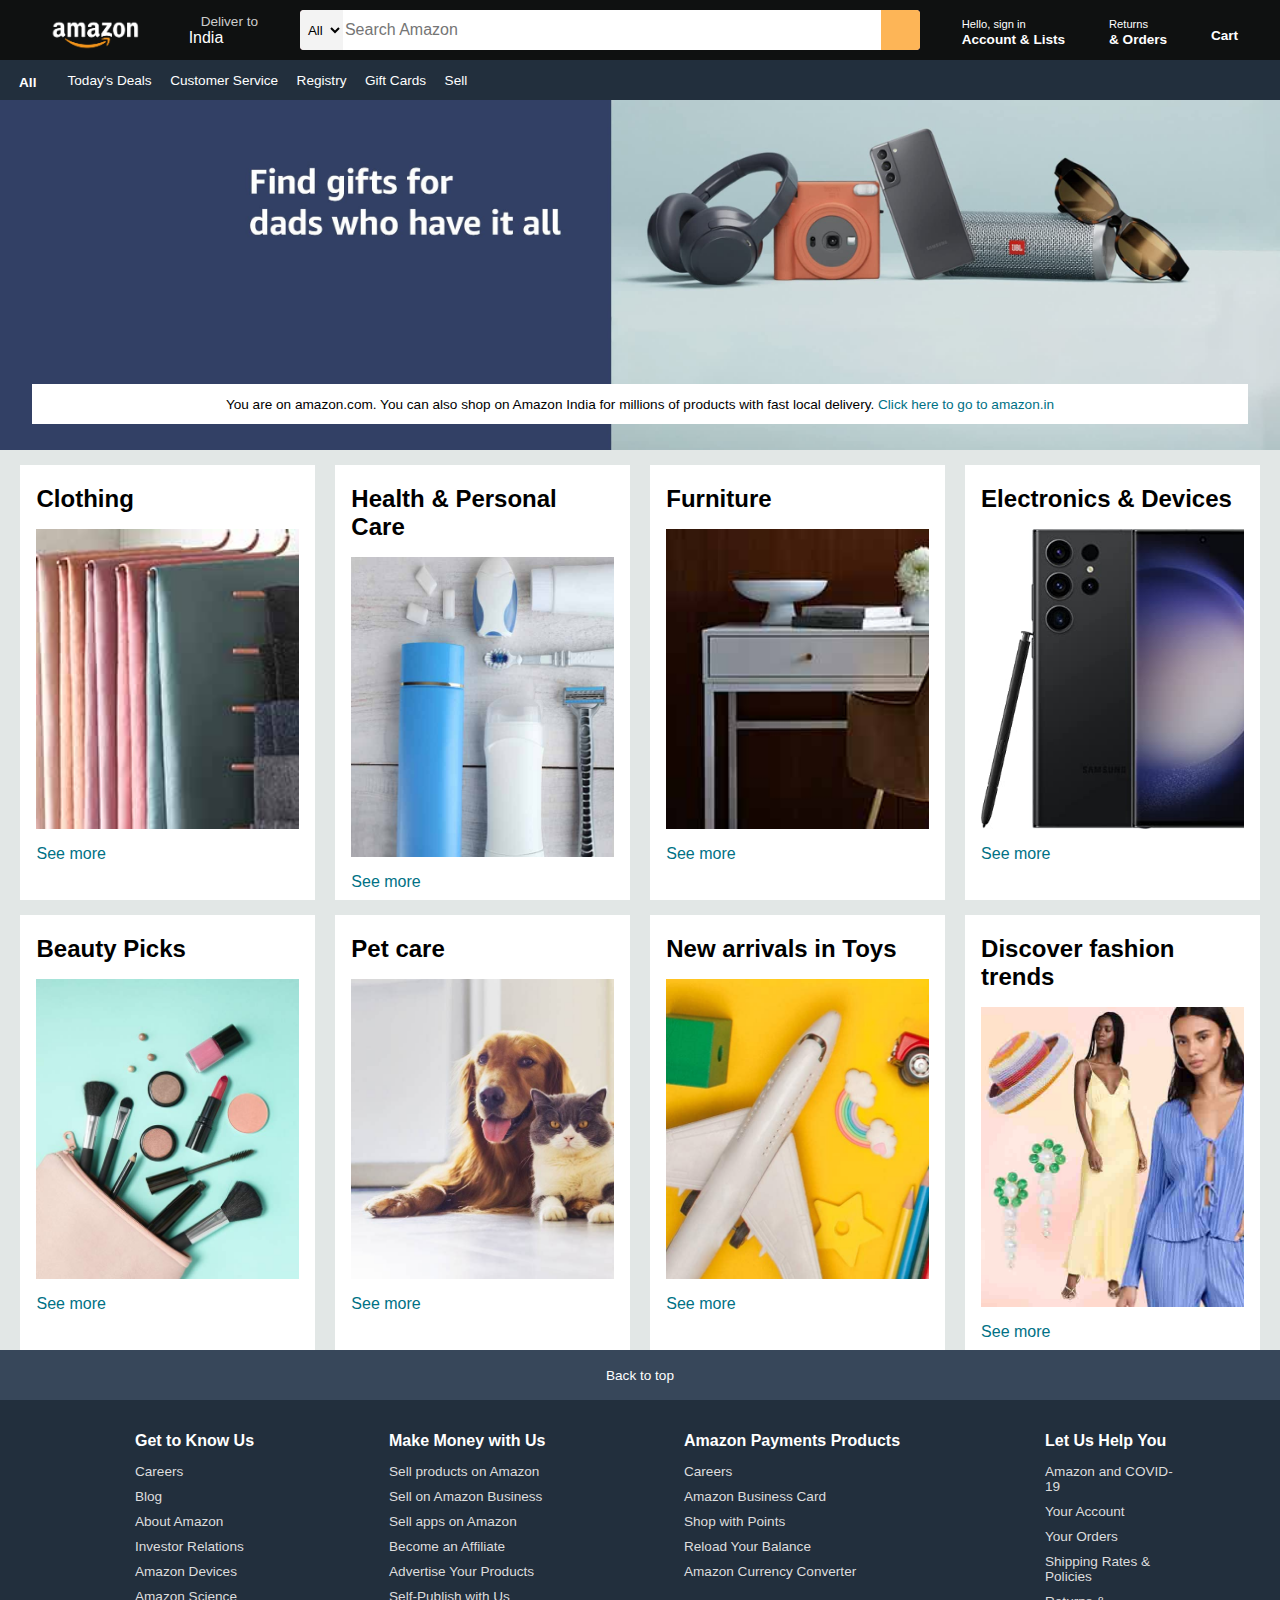
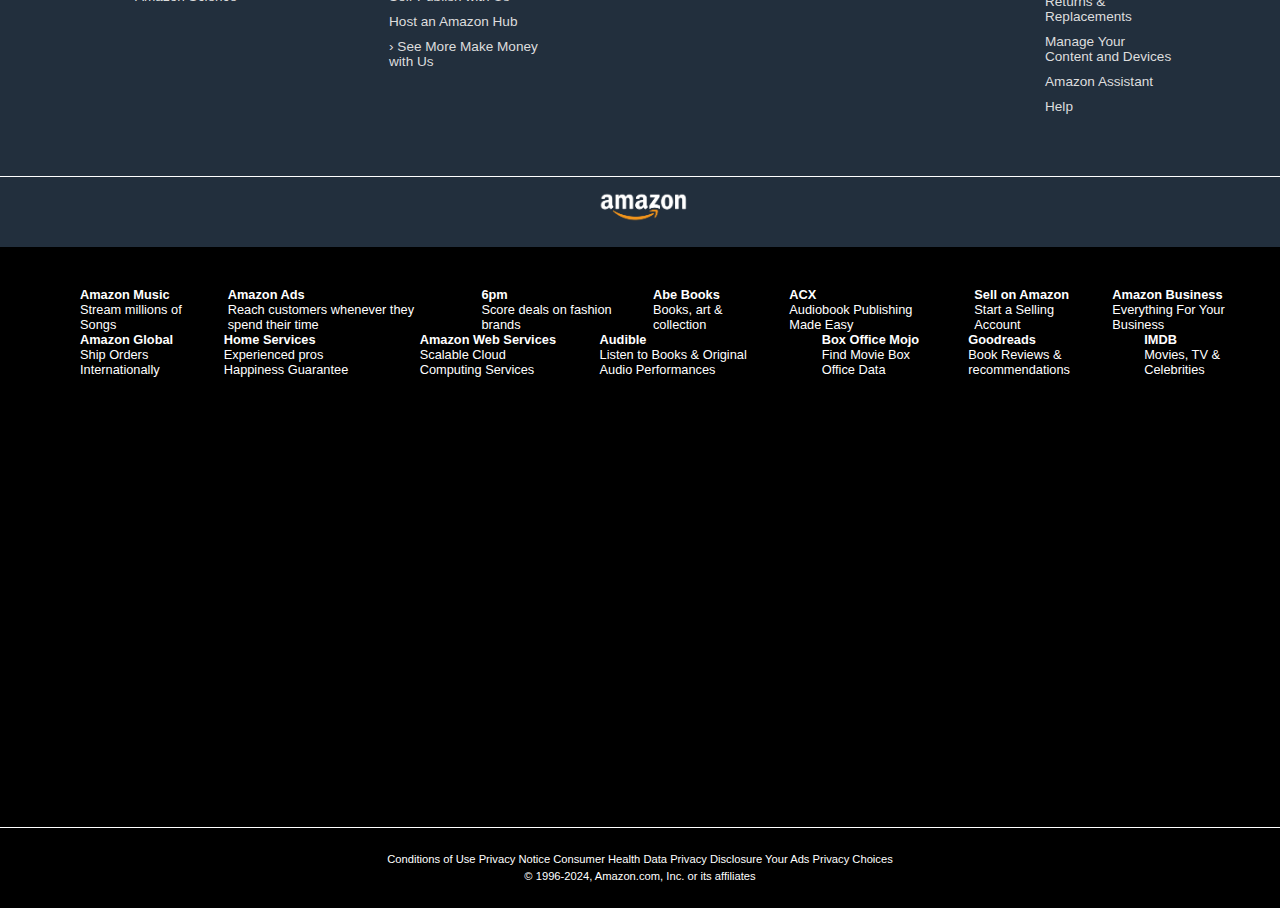
<file: index.html>
<!DOCTYPE html>
<html lang="en">
  <head>
    <meta charset="UTF-8" />
    <meta name="viewport" content="width=device-width, initial-scale=1.0" />
    <title>Document</title>
    <link rel="stylesheet" href="style.css" />
    <link
      rel="stylesheet"
      href="https://cdnjs.cloudflare.com/ajax/libs/font-awesome/6.5.2/css/all.min.css"
      integrity="sha512-SnH5WK+bZxgPHs44uWIX+LLJAJ9/2PkPKZ5QiAj6Ta86w+fsb2TkcmfRyVX3pBnMFcV7oQPJkl9QevSCWr3W6A=="
      crossorigin="anonymous"
      referrerpolicy="no-referrer"
    />
  </head>
  <body>
    <header>
      <div class="navbar">
        <div class="nav-logo border">
          <div class="logo"></div>
        </div>

        <div class="nav-address border">
          <p class="add-1">Deliver to</p>
          <div class="add-icon">
            <i class="fa-solid fa-location-dot"></i>
            <p class="add-2">India</p>
          </div>
        </div>

        <div class="nav-search">
          <select class="select-all">
            <option>All</option>
          </select>
          <input class="search-box" type="text" placeholder="Search Amazon" />
          <div class="search-icon">
            <i class="fa-solid fa-magnifying-glass"></i>
          </div>
        </div>

        <div class="nav-signin border">
          <p><span>Hello, sign in</span></p>
          <p class="nav-2">Account & Lists</p>
        </div>

        <div class="nav-return border">
          <p><span>Returns</span></p>
          <p class="nav-2">& Orders</p>
        </div>

        <div class="cart border">
          <i class="fa-solid fa-cart-shopping"></i>
          Cart
        </div>
      </div>

      <div class="panel">
        <div class="panel-all border">
          <i class="fa-solid fa-bars"></i>
          All
        </div>

        <div class="panel-option">
          <p class="border">Today's Deals</p>
          <p class="border">Customer Service</p>
          <p class="border">Registry</p>
          <p class="border">Gift Cards</p>
          <p class="border">Sell</p>
        </div>

        <div class="empty"></div>
      </div>
    </header>

    <div class="hero">
      <div class="hero-msg">
        <p>
          You are on amazon.com. You can also shop on Amazon India for millions
          of products with fast local delivery.
          <a>Click here to go to amazon.in</a>
        </p>
      </div>
    </div>

    <div class="shop-section">
      <div class="box">
        <div class="box-content">
          <h2>Clothing</h2>
          <div
            class="box-img"
            style="background-image: url('box1_image.jpg')"
          ></div>
          <p>See more</p>
        </div>
      </div>

      <div class="box">
        <div class="box-content">
          <h2>Health & Personal Care</h2>
          <div
            class="box-img"
            style="background-image: url('box2_image.jpg')"
          ></div>
          <p>See more</p>
        </div>
      </div>

      <div class="box">
        <div class="box-content">
          <h2>Furniture</h2>
          <div
            class="box-img"
            style="background-image: url('box3_image.jpg')"
          ></div>
          <p>See more</p>
        </div>
      </div>
      <div class="box">
        <div class="box-content">
          <h2>Electronics & Devices</h2>
          <div
            class="box-img"
            style="background-image: url('box4_image.jpg')"
          ></div>
          <p>See more</p>
        </div>
      </div>
      <div class="box">
        <div class="box-content">
          <h2>Beauty Picks</h2>
          <div
            class="box-img"
            style="background-image: url('box5_image.jpg')"
          ></div>
          <p>See more</p>
        </div>
      </div>

      <div class="box">
        <div class="box-content">
          <h2>Pet care</h2>
          <div
            class="box-img"
            style="background-image: url('box6_image.jpg')"
          ></div>
          <p>See more</p>
        </div>
      </div>

      <div class="box">
        <div class="box-content">
          <h2>New arrivals in Toys</h2>
          <div
            class="box-img"
            style="background-image: url('box7_image.jpg')"
          ></div>
          <p>See more</p>
        </div>
      </div>
      <div class="box">
        <div class="box-content">
          <h2>Discover fashion trends</h2>
          <div
            class="box-img"
            style="background-image: url('box8_image.jpg')"
          ></div>
          <p>See more</p>
        </div>
      </div>
    </div>

    <footer>
      <div class="foot-panel1">Back to top</div>

      <div class="foot-panel2">
        <ul>
          <p>Get to Know Us</p>
          <a>Careers</a>
          <a>Blog</a>
          <a>About Amazon</a>
          <a>Investor Relations</a>
          <a>Amazon Devices</a>
          <a>Amazon Science</a>
        </ul>

       <div class="adjust">
        <ul>
          <p>Make Money with Us</p>
          <a>Sell products on Amazon</a>
          <a>Sell on Amazon Business</a>
          <a>Sell apps on Amazon</a>
          <a>Become an Affiliate</a>
          <a>Advertise Your Products</a>
          <a>Self-Publish with Us</a>
          <a>Host an Amazon Hub</a>
          <a>› See More Make Money with Us</a>
        </ul>
       </div>

        <ul>
          <p>Amazon Payments Products</p>
          <a>Careers</a>
          <a> Amazon Business Card</a>
          <a>Shop with Points</a>
          <a>Reload Your Balance</a>
          <a>Amazon Currency Converter</a>
        </ul>
        <div class="widget">
        <ul>
          <p>Let Us Help You</p>
          <a>Amazon and COVID-19</a>
          <a>Your Account</a>
          <a>Your Orders</a>
          <a>Shipping Rates & Policies</a>
          <a>Returns & Replacements</a>
          <a>Manage Your Content and Devices</a>
          <a>Amazon Assistant</a>
          <a>Help</a>
        </ul>
      </div>
      </div>

      <div class="foot-panel3">
        <div class="logo"></div>
      </div>
      <div class="footpanel3_5">
          <div class="l1">
            <ul>
              <a class="b">Amazon Music</a>
              <a>Stream millions of Songs</a>
            </ul>
            <ul>
              <a class="b">Amazon Ads</a>
              <a>Reach customers whenever they spend their time</a>
            </ul>
            <ul>
              <a class="b">6pm</a>
              <a>Score deals on fashion brands</a>
            </ul>
            <ul>
              <a class="b">Abe Books</a>
              <a>Books, art & collection</a>
            </ul>
            <ul>
              <a class="b">ACX</a>
              <a>Audiobook Publishing Made Easy</a>
            </ul>
            <ul>
              <a class="b">Sell on Amazon</a>
              <a>Start a Selling Account</a>
            </ul>
            <ul>
              <a class="b">Amazon Business</a>
              <a>Everything For Your Business</a>
            </ul>
          </div>

          <div class="l1">
            <ul>
              <a class="b">Amazon Global</a>
              <a>Ship Orders Internationally</a>
            </ul>
            <ul>
              <a class="b">Home Services</a>
              <a>Experienced pros Happiness Guarantee</a>
            </ul>
            <ul>
              <a class="b">Amazon Web Services</a>
              <a>Scalable Cloud Computing Services</a>
            </ul>
            <ul>
              <a class="b">Audible</a>
              <a>Listen to Books & Original Audio Performances</a>
            </ul>
            <ul>
              <a class="b">Box Office Mojo</a>
              <a>Find Movie Box Office Data</a>
            </ul>
            <ul>
              <a class="b">Goodreads</a>
              <a>Book Reviews & recommendations</a>
            </ul>
            <ul>
              <a class="b">IMDB</a>
              <a>Movies, TV & Celebrities</a>
            </ul>
          </div>
      </div>

      <div class="foot-panel4">
        <div class="pages">
          <a>Conditions of Use</a>
          <a>Privacy Notice</a>
          <a>Consumer Health Data Privacy Disclosure</a>
          <a>Your Ads Privacy Choices</a>
        </div>
        <div class="copyright">
          © 1996-2024, Amazon.com, Inc. or its affiliates
        </div>
      </div>
    </footer>
  </body>
</html>
</file>
<file: style.css>
*{
    margin: 0;
    font-family: Arial;
    border: border-box;
}
.navbar{
    height: 60px;
    background-color: #0f1111;
    color: white;
    display: flex;
    justify-content: space-evenly;
    align-items: center;
}
.nav-logo{
    height: 50px;
    width: 100px;
}
.logo{
    background-image: url(amazon_logo.png);
    background-size: cover;
    height: 50px;
    width: 100%;
}
.border{
    border: 2px solid transparent;
}
.border:hover{
    border:1.5px solid;
}

/**box 2**/

.add-1{
    color: #cccccc;
    font-size:0.85rem;
    margin-left: 15px;
}
.add-2{
    font-size:1rem;
    margin-left: 3px;
}
.add-icon{
    display: flex;
    align-items: center;
}

/**box 3**/

.nav-search{
    display: flex;
    justify-content: space-evenly;
    background-color: pink;
    width: 620px;
    height: 40px;
    border-radius: 4px;
}
.nav-search:hover{
    border: 2px solid orange;
}
.select-all{
    background-color: #f3f3f3;
    width: 50px;
    text-align: center;    
    border-top-left-radius: 4px;
    border-bottom-left-radius: 4px;
    border: none;
}
.select-all:hover{
    background-color: #dbdada;
}
.search-box{
    width: 100%;
    font-size: 1rem;
    border: none;
}
.search-icon{
    background-color: rgb(253, 181, 87);
    width:45px;
    display: flex;
    justify-content: center;
    align-items: center;
    font-size: 1.2rem;
    border: none;
    border-top-right-radius: 4px;
    border-bottom-right-radius: 4px;
}
.search-icon:hover{
    background-color:rgb(254, 158, 32) ;
}

/** box 4**/
span{
    font-size: 0.7rem;
}
.nav-2{
    font-size:0.85rem;
    font-weight:700;
}

/**box 6**/
.cart i{
    font-size: 30px;
}
.cart{
    font-size: 0.85rem;
    font-weight:700;
}

/** panel**/
.panel{
    background-color: #222f3d;
    height: 40px;
    color: white;
    display: flex;
    justify-content: space-evenly;
    align-items: center;
}
.panel-all{
    font-weight: 700;
    font-size: 0.85rem;
    padding-top: 4px;
    
}
.panel-all i{
    font-size: 14px;
    
}
.panel-option p{
    display: inline;
    font-size: 0.85rem;
    font-size: 0.85rem;
    margin-left: 10px;
}
.panel-option{
    width: 93%;
}

.hero{
    background-image: url(hero_image.jpg);
    height:350px;
    background-size: cover;
    display: flex;
    justify-content: center;
    align-items: flex-end;
}
.hero-msg{
    background-color: white;
    height: 40px;
    width: 95%;
    margin-bottom: 26px;
    color: black;
    display: flex;
    align-items: center;
    justify-content: center;
    font-size: 0.85rem;
    
}
.hero-msg a{
    color: #007185;
}

/**shop-section**/

.shop-section{
    display: flex;
    flex-wrap: wrap;
    justify-content: space-evenly;
    background-color: #e2e7e6;
}
.box{
    height: 400px;
    margin-top: 15px;
    width: 23%;
    background-color: white;
    padding: 20px 0px 15px;
}
.box-img{
    height:300px;
    background-size: cover;
    margin-top: 1rem;
    margin-bottom: 1rem;
    
}
.box-content{
    margin-left:1rem;
    margin-right:1rem;
   
}
.box-content p{
    color: #007185;
}

/**footer**/

.foot-panel1{
    background-color: #37475a;
    color: white;
    height: 50px;
    align-items: center;
    display: flex;
    justify-content: center;
    font-size: 0.85rem;
}
.foot-panel2{
    background-color: #222f3d;
    height: 350px;
    color: white;
    display: flex;
    justify-content: space-evenly;
    padding-top: 2%;
}
.foot-panel2 ul a{
    font-size: 0.85rem;
    display: block;
    margin-top: 10px;
    color: #dddddd;
}
.foot-panel2 p{
    font-weight: 700;
    margin: 6px 0px 14px;
}

.foot-panel3{
    background-color: #222f3d;
    color: white;
    border-top: 0.5px solid white;
    height: 70px;
    display: flex;
    justify-content: space-evenly;
}

.logo{
    background-image: url("amazon_logo.png");
    padding-top: 10px;
    background-size: cover;
    height: 50px;
    width: 100px;
}
.footpanel3_5{
    background-color:black;
    height:500px;
    border-bottom: 0.1rem solid white;
    align-items: center;
    display: flex;
    display: block;
    justify-content: space-evenly;
    box-sizing: content-box;
    padding: 40px 40px 40px 40px;
}
.l1{
    display: flex;
    align-items: center;
    color: white;
    justify-content: space-evenly;
    font-size: 0.8rem;
    font-weight:200 ;
    
    
}
.b{
    font-weight: 700;
    font-size: 0.8rem;
    display: block;
}
.foot-panel4{
    background-color: black;
    font-size: 0.7rem;
    color: white;
    height: 80px;
    text-align: center;
    }
.pages{
    padding-top: 25px;
}
.copyright{
     padding-top: 5px;
}
.widget{
    padding:  0px 10px;
    width: 170px;
}
.adjust{
    width: 200px;
}
</file>
